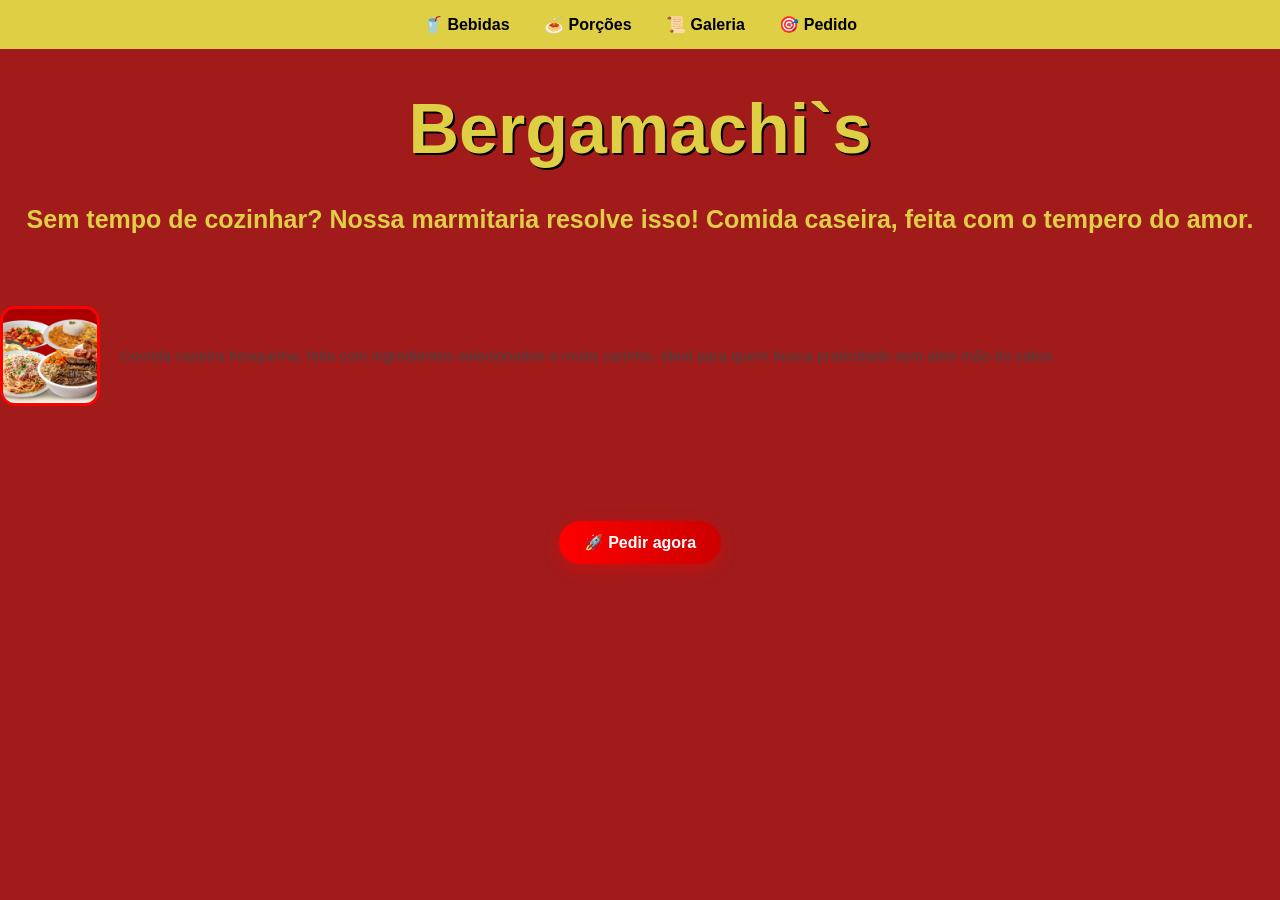
<file: index.html>
<html>
<!DOCTYPE html>
<html lang="pt-br">

<head>
    <meta charset="UTF-8">
    <meta name="viewport" content="width=device-width, initial-scale=1.0">
    <link rel="icon" href="img/ia2.ico" type="image/x-icon">

    <!-- SEO básico -->
    <title>Marmitaria Bergamachi's | Marmitas Caseiras e Comida Delivery</title>

    <meta name="description"
        content="Marmitaria Bergamachi's: comida caseira deliciosa, marmitas fresquinhas e delivery rápido. Peça já sua marmita!">

    <meta name="keywords" content="marmitaria, marmitas, comida caseira, delivery, comida pronta, Bergamachi">

    <meta name="author" content="Bergamachi's">

    <!-- Open Graph (para redes sociais) -->
    <meta property="og:title" content="Marmitaria Bergamachi's">
    <meta property="og:description"
        content="Sem tempo de cozinhar? A gente resolve! Marmitas caseiras com sabor de casa.">
    <meta property="og:image" content="img/marmitas.png">
    <meta property="og:type" content="website">

    <!-- Favicon (opcional) -->
    <link rel="icon" href="favicon.ico" type="">

    <link rel="stylesheet" href="css/cssfoda.css">
</head>

<body>
    <div class="menu">

        <a href="bebidas.html">🥤 Bebidas</a>
        <a href="porcao.html">🍝 Porções</a>
        <a href="galeria.html">📜 Galeria</a>
        <a href="form.html">🎯​ Pedido</a>
    </div>

    <h1 id='bc'> Bergamachi`s</h1>
    <p>
        <br></br>
    <h3 id='cb'> Sem tempo de cozinhar? Nossa marmitaria resolve isso! Comida caseira, feita com o tempero do amor.</h3>
    </p>
<br></br>
<br></br>
    <div class="conteudo-card">
        <img src="img/marmitas.png" alt="Marmita" class="img-card">

        <div class="texto-card">
            <p>
                Comida caseira fresquinha, feita com ingredientes selecionados e muito carinho.
                Ideal para quem busca praticidade sem abrir mão do sabor.
            </p>
        </div>
    </div>
  <br></br>
  <br></br>
   <br> <a href="form.html" class="btn-pedir">🚀 Pedir agora</a></br>




</body>

</html>
</file>
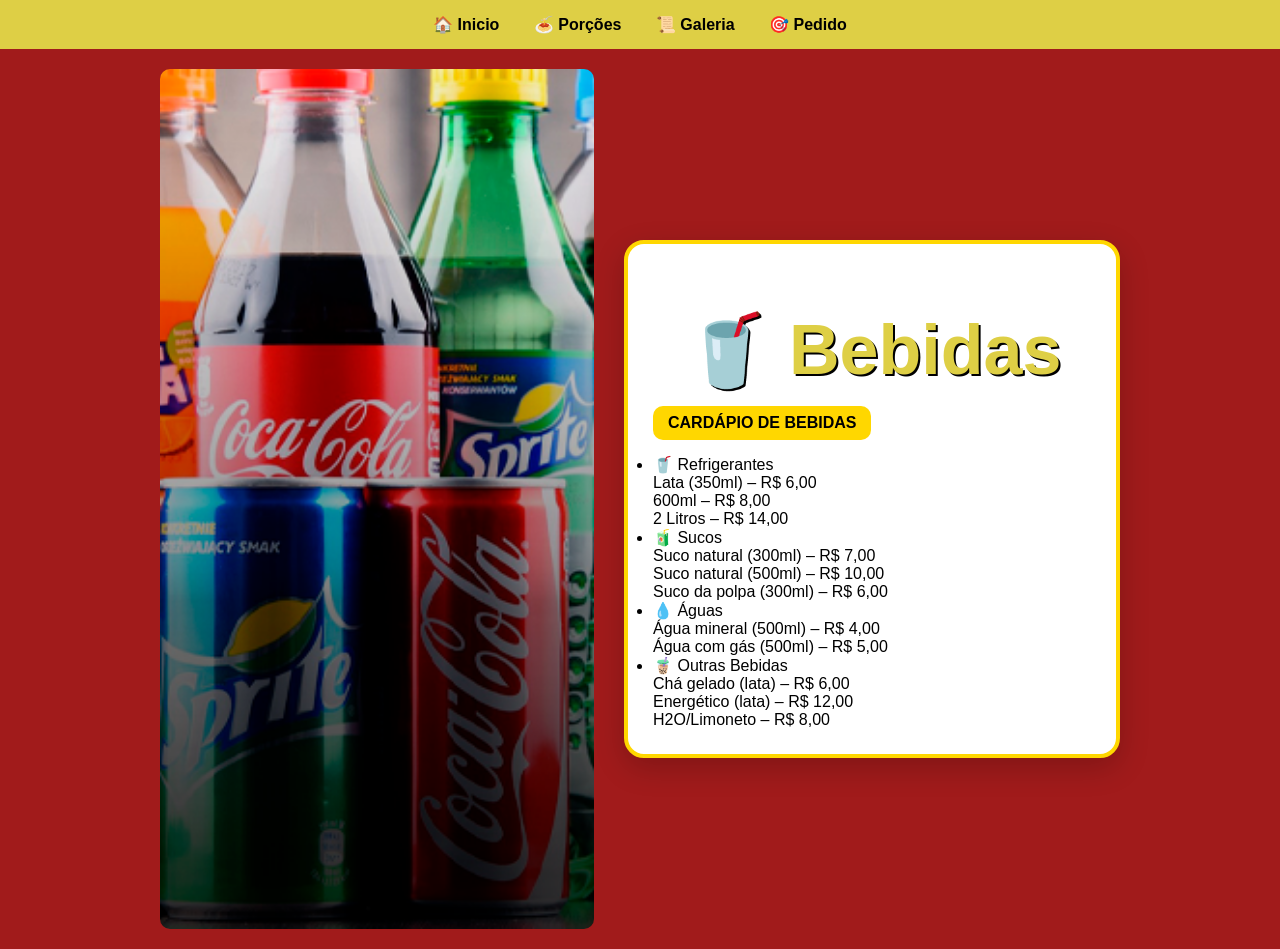
<file: bebidas.html>
<html>
<!DOCTYPE html>
<html lang="pt-br">

<head>
    <meta charset="UTF-8">
    <meta name="viewport" content="width=device-width, initial-scale=1.0">
    <link rel="icon" href="img/ia2.ico" type="image/x-icon">

    <!-- SEO básico -->
    <title>Marmitaria Bergamachi's | Marmitas Caseiras e Comida Delivery</title>

    <meta name="description"
        content="Marmitaria Bergamachi's: comida caseira deliciosa, marmitas fresquinhas e delivery rápido. Peça já sua marmita!">

    <meta name="keywords" content="marmitaria, marmitas, comida caseira, delivery, comida pronta, Bergamachi">

    <meta name="author" content="Bergamachi's">

    <!-- Open Graph (para redes sociais) -->
    <meta property="og:title" content="Marmitaria Bergamachi's">
    <meta property="og:description"
        content="Sem tempo de cozinhar? A gente resolve! Marmitas caseiras com sabor de casa.">
    <meta property="og:image" content="img/marmitas.png">
    <meta property="og:type" content="website">

    <!-- Favicon (opcional) -->
    <link rel="icon" href="favicon.ico" type="">

    <link rel="stylesheet" href="css/cssfoda.css">
</head>

<body>
    <div class="menu">
        <a href="menu.html">🏠 Inicio</a>
        <a href="porcao.html">🍝 Porções</a>
        <a href="galeria.html">📜 Galeria</a>
        <a href="form.html">🎯​ Pedido</a>
    </div>

    <div class="contin">

        <div class="imagem">
            <img src="img/bebidas.png">
        </div>

        <div class="texto">
            <h1 id="bc">🥤 Bebidas</h1>
            <div class="subtitulo">CARDÁPIO DE BEBIDAS</div>

            <ul>
                <li>🥤 Refrigerantes</li>
                <p>Lata (350ml) – R$ 6,00</p>
                <p>600ml – R$ 8,00</p>
                <p>2 Litros – R$ 14,00</p>

                <li>🧃 Sucos</li>
                <p>Suco natural (300ml) – R$ 7,00</p>
                <p>Suco natural (500ml) – R$ 10,00</p>
                <p>Suco da polpa (300ml) – R$ 6,00</p>

                <li>💧 Águas</li>
                <p>Água mineral (500ml) – R$ 4,00</p>
                <p>Água com gás (500ml) – R$ 5,00</p>

                <li>🧋 Outras Bebidas</li>
                <p>Chá gelado (lata) – R$ 6,00</p>
                <p>Energético (lata) – R$ 12,00</p>
                <p>H2O/Limoneto – R$ 8,00</p>
            </ul>
        </div>

    </div>

</body>

</html>
</file>
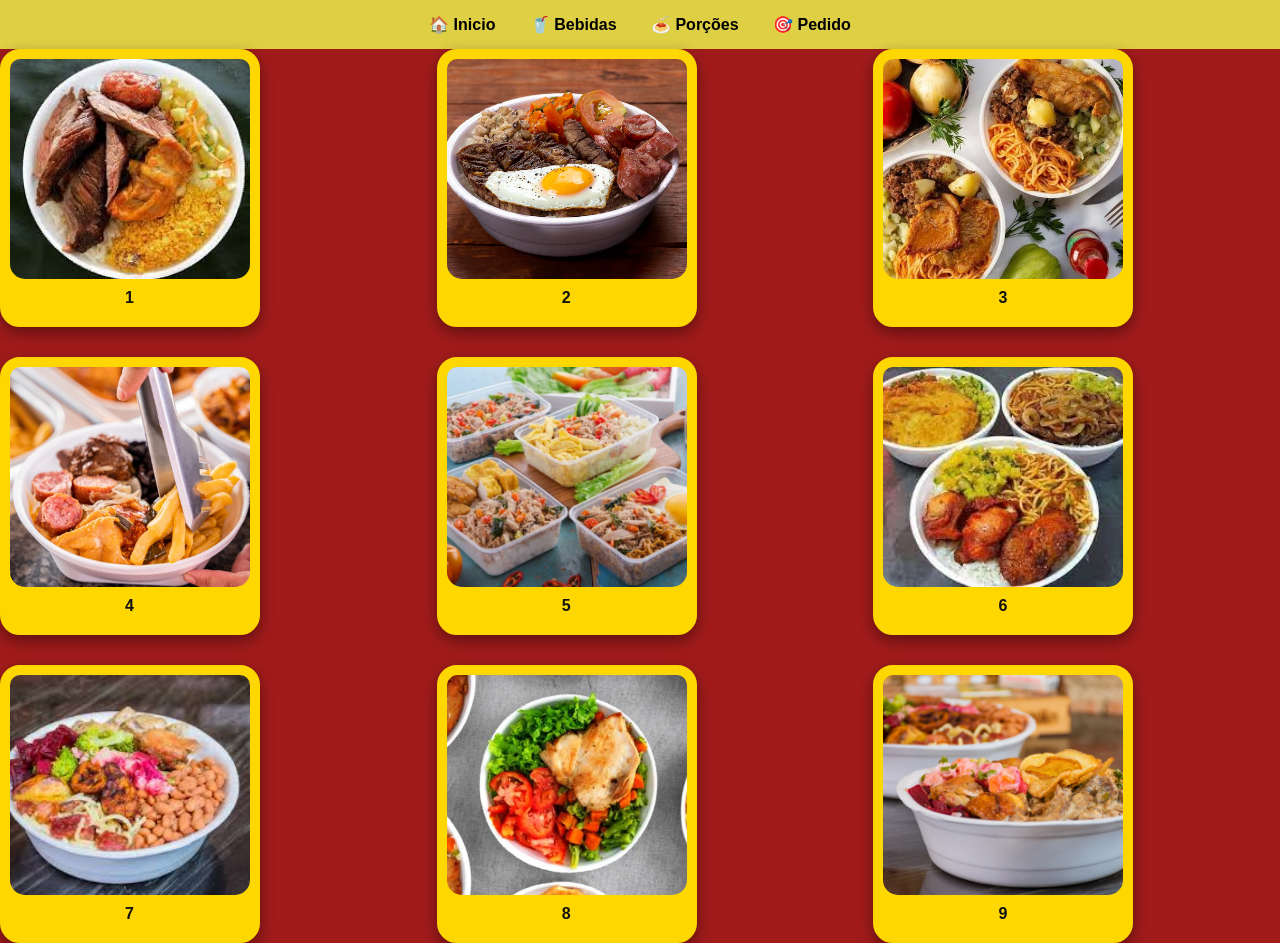
<file: galeria.html>
<html>
<!DOCTYPE html>
<html lang="pt-br">

<head>
    <meta charset="UTF-8">
    <meta name="viewport" content="width=device-width, initial-scale=1.0">
    <link rel="icon" href="img/ia2.ico" type="image/x-icon">

    <!-- SEO básico -->
    <title>Marmitaria Bergamachi's | Marmitas Caseiras e Comida Delivery</title>

    <meta name="description"
        content="Marmitaria Bergamachi's: comida caseira deliciosa, marmitas fresquinhas e delivery rápido. Peça já sua marmita!">

    <meta name="keywords" content="marmitaria, marmitas, comida caseira, delivery, comida pronta, Bergamachi">

    <meta name="author" content="Bergamachi's">

    <!-- Open Graph (para redes sociais) -->
    <meta property="og:title" content="Marmitaria Bergamachi's">
    <meta property="og:description"
        content="Sem tempo de cozinhar? A gente resolve! Marmitas caseiras com sabor de casa.">
    <meta property="og:image" content="img/marmitas.png">
    <meta property="og:type" content="website">

    <!-- Favicon (opcional) -->
    <link rel="icon" href="favicon.ico" type="">

    <link rel="stylesheet" href="css/cssfoda.css">
</head>

<body>
    <div class="menu">
        <a href="menu.html">🏠 Inicio</a>
        <a href="bebidas.html">🥤 Bebidas</a>
        <a href="porcao.html">🍝 Porções</a>
        <a href="form.html">🎯​ Pedido</a>
    </div>


    <div class="galeria">

        <div class="foto">
            <img src="img/marmita1.jpg">
            <div class="nome"> 1</div>
        </div>

        <div class="foto">
            <img src="img/marmita2.avif">
            <div class="nome"> 2</div>
        </div>

        <div class="foto">
            <img src="img/marmita3.jpg">
            <div class="nome"> 3</div>
        </div>

        <div class="foto">
            <img src="img/mar4.webp">
            <div class="nome"> 4</div>
        </div>

        <div class="foto">
            <img src="img/mar5.jpg">
            <div class="nome"> 5</div>
        </div>

        <div class="foto">
            <img src="img/mar6.jpg">
            <div class="nome"> 6</div>
        </div>

        <div class="foto">
            <img src="img/mar7.jpg">
            <div class="nome"> 7</div>
        </div>

        <div class="foto">
            <img src="img/mar8.webp">
            <div class="nome"> 8</div>
        </div>

        <div class="foto">
            <img src="img/mar9.jpg">
            <div class="nome"> 9</div>
        </div>

    </div>

</body>

</html>
</file>
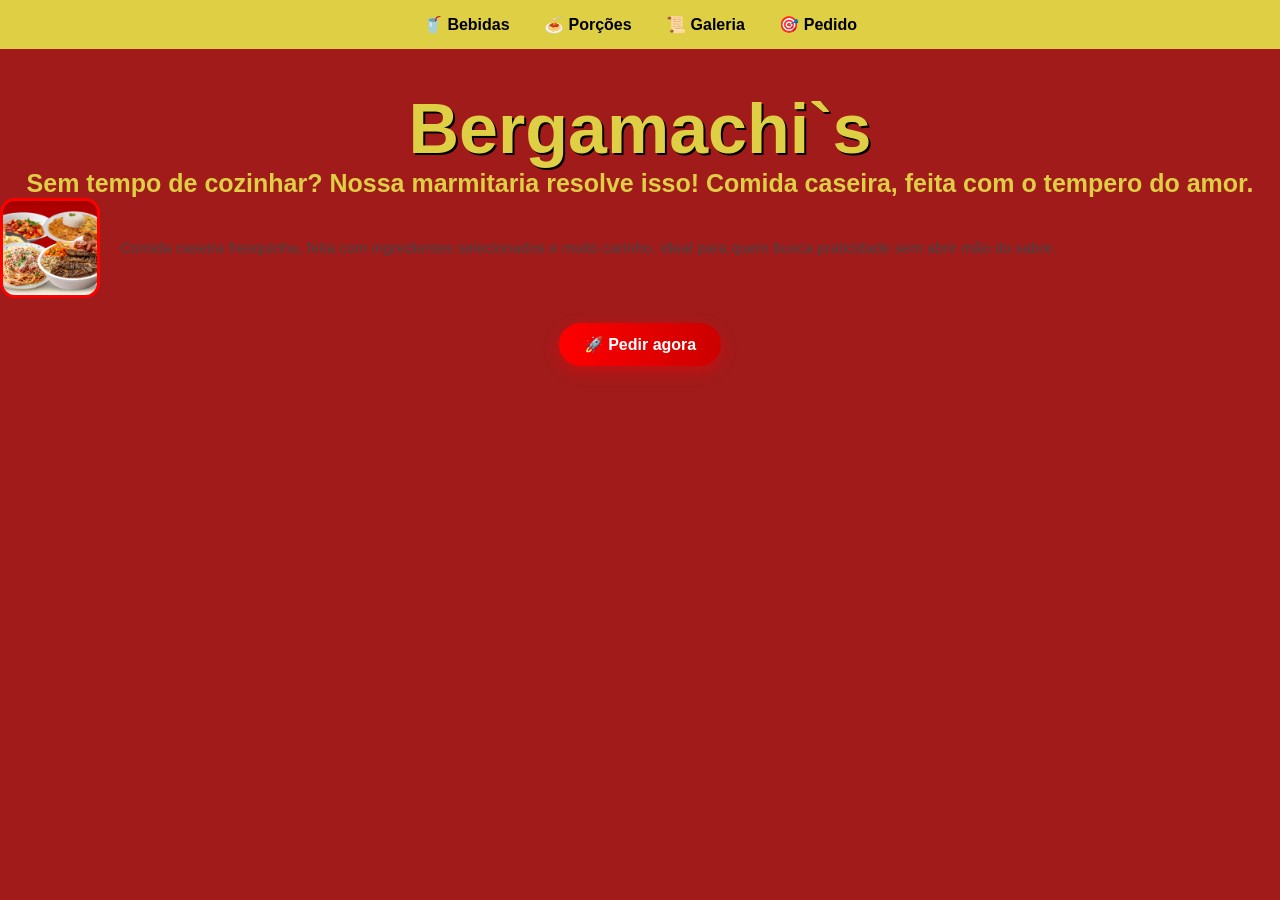
<file: menu.html>
<html>
<!DOCTYPE html>
<html lang="pt-br">

<head>
    <meta charset="UTF-8">
    <meta name="viewport" content="width=device-width, initial-scale=1.0">
    <link rel="icon" href="img/ia2.ico" type="image/x-icon">

    <!-- SEO básico -->
    <title>Marmitaria Bergamachi's | Marmitas Caseiras e Comida Delivery</title>

    <meta name="description"
        content="Marmitaria Bergamachi's: comida caseira deliciosa, marmitas fresquinhas e delivery rápido. Peça já sua marmita!">

    <meta name="keywords" content="marmitaria, marmitas, comida caseira, delivery, comida pronta, Bergamachi">

    <meta name="author" content="Bergamachi's">

    <!-- Open Graph (para redes sociais) -->
    <meta property="og:title" content="Marmitaria Bergamachi's">
    <meta property="og:description"
        content="Sem tempo de cozinhar? A gente resolve! Marmitas caseiras com sabor de casa.">
    <meta property="og:image" content="img/marmitas.png">
    <meta property="og:type" content="website">

    <!-- Favicon (opcional) -->
    <link rel="icon" href="favicon.ico" type="">

    <link rel="stylesheet" href="css/cssfoda.css">
</head>

<body>
    <div class="menu">

        <a href="bebidas.html">🥤 Bebidas</a>
        <a href="porcao.html">🍝 Porções</a>
        <a href="galeria.html">📜 Galeria</a>
        <a href="form.html">🎯​ Pedido</a>
    </div>

    <h1 id='bc'> Bergamachi`s</h1>
    <p>
    <h3 id='cb'> Sem tempo de cozinhar? Nossa marmitaria resolve isso! Comida caseira, feita com o tempero do amor.</h3>
    </p>

    <div class="conteudo-card">
        <img src="img/marmitas.png" alt="Marmita" class="img-card">

        <div class="texto-card">
            <p>
                Comida caseira fresquinha, feita com ingredientes selecionados e muito carinho.
                Ideal para quem busca praticidade sem abrir mão do sabor.
            </p>
        </div>
    </div>
    
  <a href="form.html" class="btn-pedir">🚀 Pedir agora</a>




</body>

</html>
</file>
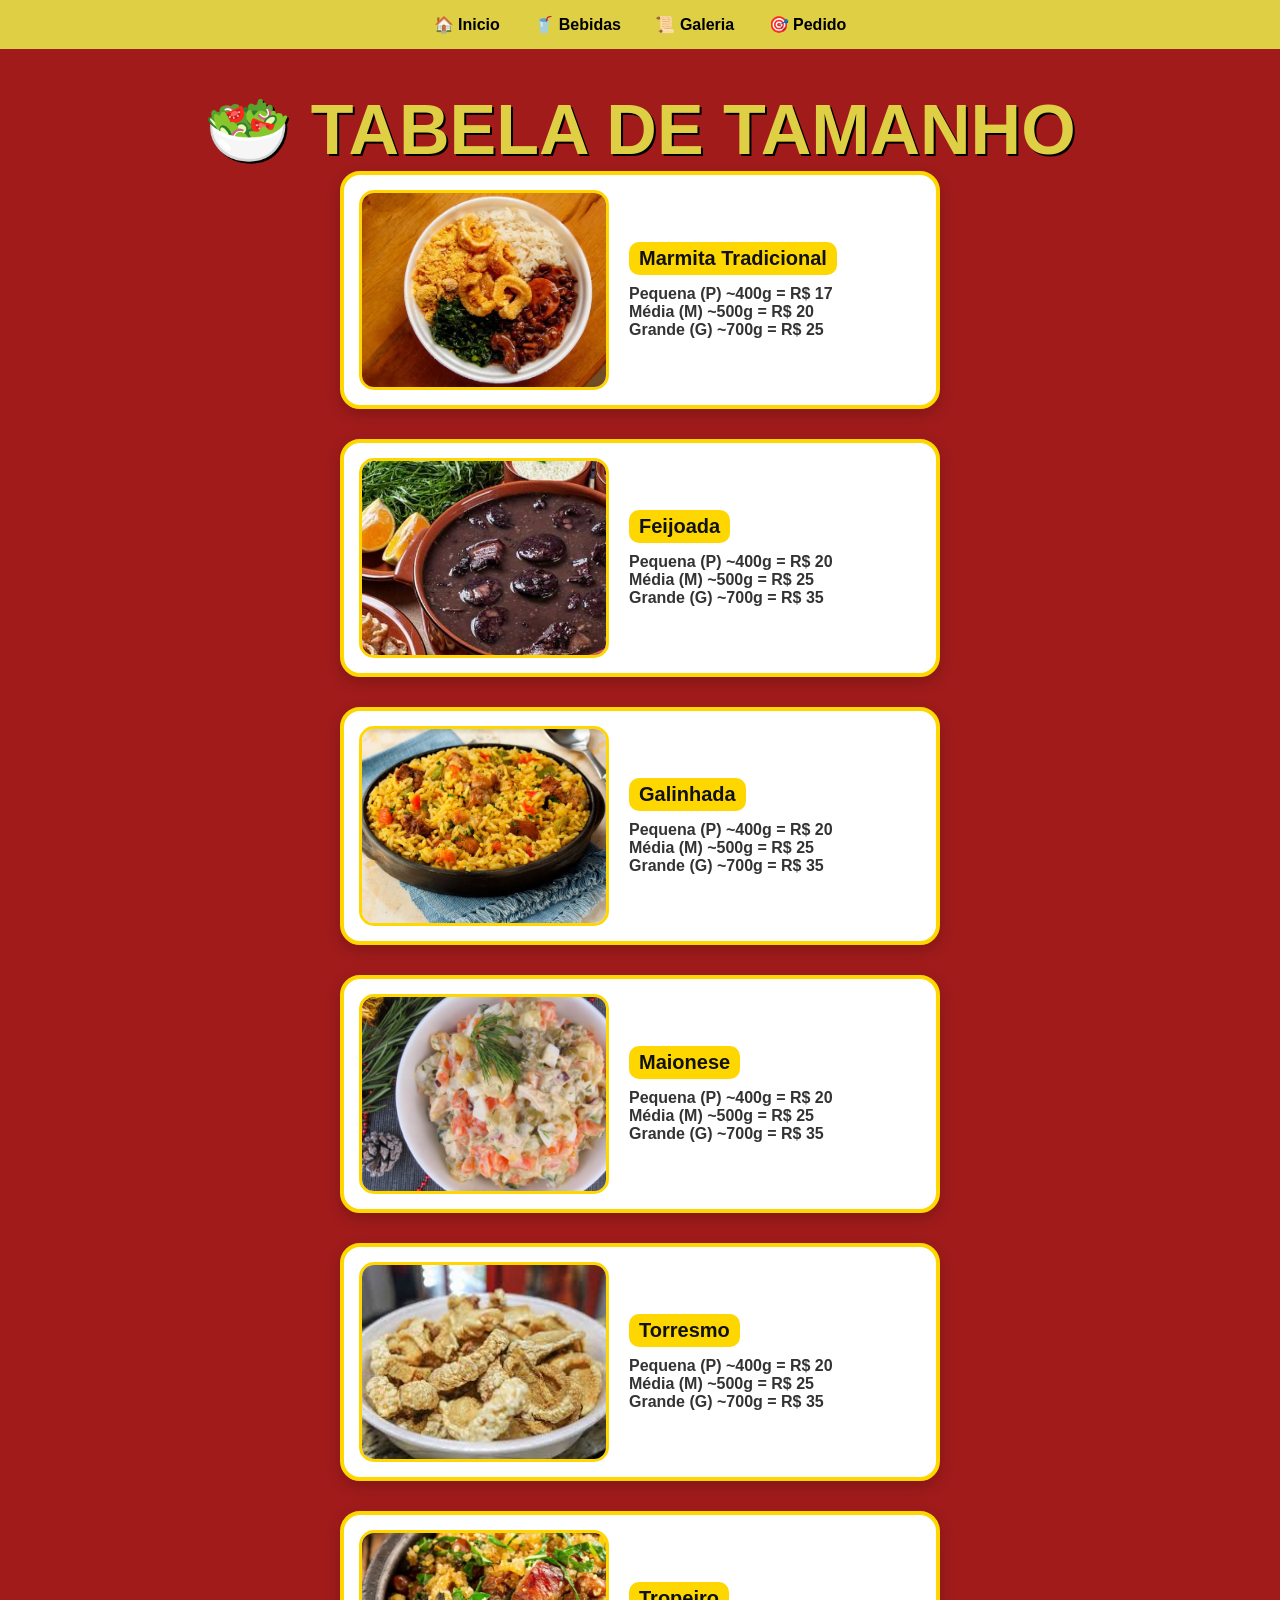
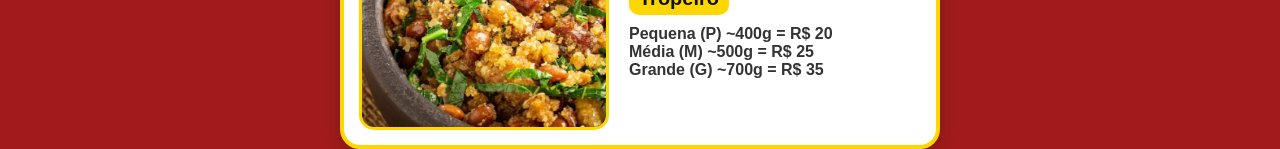
<file: porcao.html>
<html>
<!DOCTYPE html>
<html lang="pt-br">

<head>
    <meta charset="UTF-8">
    <meta name="viewport" content="width=device-width, initial-scale=1.0">
    <link rel="icon" href="img/ia2.ico" type="image/x-icon">

    <!-- SEO básico -->
    <title>Marmitaria Bergamachi's | Marmitas Caseiras e Comida Delivery</title>

    <meta name="description"
        content="Marmitaria Bergamachi's: comida caseira deliciosa, marmitas fresquinhas e delivery rápido. Peça já sua marmita!">

    <meta name="keywords" content="marmitaria, marmitas, comida caseira, delivery, comida pronta, Bergamachi">

    <meta name="author" content="Bergamachi's">

    <!-- Open Graph (para redes sociais) -->
    <meta property="og:title" content="Marmitaria Bergamachi's">
    <meta property="og:description"
        content="Sem tempo de cozinhar? A gente resolve! Marmitas caseiras com sabor de casa.">
    <meta property="og:image" content="img/marmitas.png">
    <meta property="og:type" content="website">

    <!-- Favicon (opcional) -->
    <link rel="icon" href="favicon.ico" type="">

    <link rel="stylesheet" href="css/cssfoda.css">
</head>
<body>
    <div class="menu">
        <a href="menu.html">🏠 Inicio</a>
        <a href="bebidas.html">🥤 Bebidas</a>
        <a href="galeria.html">📜 Galeria</a>
        <a href="form.html">🎯​ Pedido</a>
    </div>

    <body>

        <h1 id="bc">🥗 TABELA DE TAMANHO</h1>

        <div class="container">

            <div class="card">
                <img src="img/exe.webp">
                <div class="info">
                    <h3 class="titulo">Marmita Tradicional</h3><br>
                    Pequena (P) ~400g = R$ 17<br>
                    Média (M) ~500g = R$ 20<br>
                    Grande (G) ~700g = R$ 25
                </div>
            </div>

            <div class="card">
                <img src="img/feijo.jpeg">
                <div class="info">
                    <h3 class="titulo">Feijoada</h3><br>
                    Pequena (P) ~400g = R$ 20<br>
                    Média (M) ~500g = R$ 25<br>
                    Grande (G) ~700g = R$ 35
                </div>
            </div>

            <div class="card">
                <img src="img/galin.jpg">
                <div class="info">
                    <h3 class="titulo">Galinhada</h3><br>
                    Pequena (P) ~400g = R$ 20<br>
                    Média (M) ~500g = R$ 25<br>
                    Grande (G) ~700g = R$ 35
                </div>
            </div>

            <div class="card">
                <img src="img/maio.avif">
                <div class="info">
                    <h3 class="titulo">Maionese</h3><br>
                    Pequena (P) ~400g = R$ 20<br>
                    Média (M) ~500g = R$ 25<br>
                    Grande (G) ~700g = R$ 35
                </div>
            </div>

            <div class="card">
                <img src="img/torresmo.jpg">
                <div class="info">
                    <h3 class="titulo">Torresmo</h3><br>
                    Pequena (P) ~400g = R$ 20<br>
                    Média (M) ~500g = R$ 25<br>
                    Grande (G) ~700g = R$ 35
                </div>
            </div>

            <div class="card">
                <img src="img/trop.webp">
                <div class="info">
                    <h3 class="titulo">Tropeiro</h3><br>
                    Pequena (P) ~400g = R$ 20<br>
                    Média (M) ~500g = R$ 25<br>
                    Grande (G) ~700g = R$ 35
                </div>
            </div>


        </div>

    </body>

</html>
</file>
<file: css/cssfoda.css>
/* ===================== */
/* RESET / BASE */
/* ===================== */
body {
    background-color: #A11B1B;
    font-family: Arial, sans-serif;
}

/* ===================== */
/* TÍTULOS */
/* ===================== */
#bc {
    color: #DECF45;
    text-align: center;
    font-size: 70px;
}

#cb {
    color: #DECF45;
    text-align: center;
    font-size: 25px;
}

h1 {
    text-align: center;
    margin-top: 40px;
    text-shadow: 2px 2px #000;
}

/* ===================== */
/* IMAGENS INICIAIS */
/* ===================== */
#ini {
    display: block;
    margin-left: auto;
    margin-right: auto;
    width: 1100px;
}

#jk {
    display: block;
    margin-left: auto;
    margin-right: auto;
    width: 500px;
}
/* TÍTULO */
.sobre-card h2 {
    text-align: center;
    font-size: 26px;
    color: #b30000;

    margin-bottom: 25px;
}

/* CONTEÚDO (imagem + texto) */
.conteudo-card {
    display: flex;
    align-items: center;
    gap: 20px;

    margin-bottom: 25px;
}

/* IMAGEM */
.img-card {
    width: 100px;
    height: 100px;

    object-fit: cover;

    border-radius: 15px;

    border: 3px solid #ff0000;
}

/* TEXTO */
.texto-card p {
    font-size: 15px;
    color: #444;

    line-height: 1.6;
}

/* BOTÃO CENTRALIZADO */
.btn-pedir {
    display: block;
    width: fit-content;

    margin: 0 auto;

    padding: 12px 25px;

    background: linear-gradient(90deg, #ff0000, #cc0000);
    color: white;

    font-size: 16px;
    font-weight: bold;
    text-decoration: none;

    border-radius: 30px;

    box-shadow: 0 5px 15px rgba(255,0,0,0.4);

    transition: 0.3s;
}

.btn-pedir:hover {
    transform: scale(1.05);
    box-shadow: 0 8px 20px rgba(255,0,0,0.6);
}
/* ===================== */
/* MENU */
/* ===================== */
.menu {
    margin: 0;
    background-color: #DECF45;
    padding: 15px;
    text-align: center;
}

.menu a {
    color: black;
    text-decoration: none;
    margin: 0 15px;
    font-weight: bold;
}

.menu a:hover {
    color: #A11B1B;
}

/* ===================== */
/* LAYOUT BEBIDAS */
/* ===================== */
.contin {
    display: flex;
    align-items: center; /* centraliza verticalmente */
    justify-content: center;
    width: 100%;
    height: 100vh;
    gap: 30px; /* espaço entre imagem e texto */
    padding: 20px;
}

/* IMAGEM */
.imagem {
    width: 35%; /* menor largura */
    height: 100%; /* ocupa toda altura */
}

.imagem img {
    width: 100%;
    height: 100%;
    object-fit: cover;
    border-radius: 10px; /* leve arredondado */
}

/* TEXTO (CARD) */
.texto {
    width: 40%; /* não ocupa tudo */
    background: #fff;
    padding: 25px;
    border-radius: 20px; /* arredondado */
    border: 4px solid gold;
    box-shadow: 0 10px 30px rgba(0, 0, 0, 0.2);
}

/* HOVER */
.texto:hover {
    transform: scale(1.02);
    transition: 0.3s;
}

/* SUBTÍTULO */
.subtitulo {
    background: gold;
    padding: 8px 15px;
    border-radius: 10px;
    display: inline-block;
    margin: 15px 0;
    font-weight: bold;
}

/* SEÇÕES */
section {
    margin-bottom: 20px;
}

section h2 {
    margin-bottom: 5px;
    font-size: 20px;
}

section p {
    margin: 5px 0 5px 10px;
}

/* ===================== */
/* GALERIA */
/* ===================== */
.galeria {
    display: grid;
    grid-template-columns: repeat(3, 1fr);
    gap: 30px;
}

.foto {
    width: 260px;
    border: 10px solid gold;
    border-radius: 20px;
    overflow: hidden;
    background: gold;
    box-shadow: 0 6px 15px rgba(0, 0, 0, 0.4);
    transition: transform 0.3s;
}

.foto:hover {
    transform: scale(1.05);
}

.foto img {
    width: 100%;
    height: 220px;
    object-fit: cover;
    display: block;
    border-radius: 0 0 15px 15px;
}

.nome {
    background: gold;
    color: #111;
    text-align: center;
    padding: 10px;
    font-size: 16px;
    font-weight: bold;
    letter-spacing: 1px;
}

/* ===================== */
/* CARDS (PORÇÕES) */
/* ===================== */
.container {
    display: flex;
    flex-direction: column;
    align-items: center;
    gap: 30px;
}

.card {
    display: flex;
    align-items: center;
    gap: 20px;
    width: 600px;
    padding: 15px;
    background: #fff;
    border: 4px solid gold;
    border-radius: 20px;
    box-shadow: 0 5px 15px rgba(0, 0, 0, 0.2);
    transition: transform 0.3s, box-shadow 0.3s;
}

.card:hover {
    transform: scale(1.03);
    box-shadow: 0 10px 25px rgba(0, 0, 0, 0.4);
}

.card img {
    width: 250px;
    height: 200px;
    object-fit: cover;
    border-radius: 15px;
    border: 3px solid gold;
}

.titulo {
    font-size: 20px;
    color: #111;
    background: gold;
    padding: 5px 10px;
    border-radius: 10px;
    display: inline-block;
    margin-bottom: 10px;
}

.info {
    font-size: 16px;
    font-weight: bold;
    color: #333;
}

/* ===================== */
/* FORMULARIO */
/* ===================== */
* {
    margin: 0;
    padding: 0;
    box-sizing: border-box;
}

body {
    font-family: Arial, sans-serif;
    background: #A11B1B; /* vermelho do site */
}

/* Container do formulário */
.form-pedido {
    width: 420px;
    margin: 40px auto;
    background: #ffffff;
    padding: 25px;
    border-radius: 15px;
    border: 5px solid #DECF45; /* dourado */
    box-shadow: 0 10px 25px rgba(0,0,0,0.4);
}

/* Título */
h2 {
    text-align: center;
    color: #A11B1B;
    background: #DECF45;
    padding: 10px;
    border-radius: 10px;
    margin-bottom: 15px;
}

/* Labels */
label {
    margin-top: 12px;
    display: block;
    font-weight: bold;
    color: #111;
}

/* Inputs */
select, input {
    width: 100%;
    padding: 10px;
    margin-top: 5px;
    border-radius: 8px;
    border: 2px solid #DECF45;
    transition: 0.2s;
}

/* Efeito ao clicar */
select:focus, input:focus {
    border-color: #A11B1B;
    outline: none;
    box-shadow: 0 0 6px rgba(161,27,27,0.5);
}

/* Botão */
button {
    width: 100%;
    margin-top: 18px;
    padding: 12px;
    background: #DECF45;
    color: #111;
    border: none;
    border-radius: 10px;
    font-size: 15px;
    font-weight: bold;
    cursor: pointer;
    transition: 0.3s;
}

/* Hover */
button:hover {
    background: #A11B1B;
    color: #fff;
    transform: scale(1.05);
}

/* Resultado */
.total {
    margin-top: 20px;
    font-weight: bold;
    text-align: center;
    font-size: 18px;
    color: #A11B1B;
}

/* Transição suave */
#marmita, #porcao, #opcaoBebida {
    transition: 0.3s;
}
</file>
